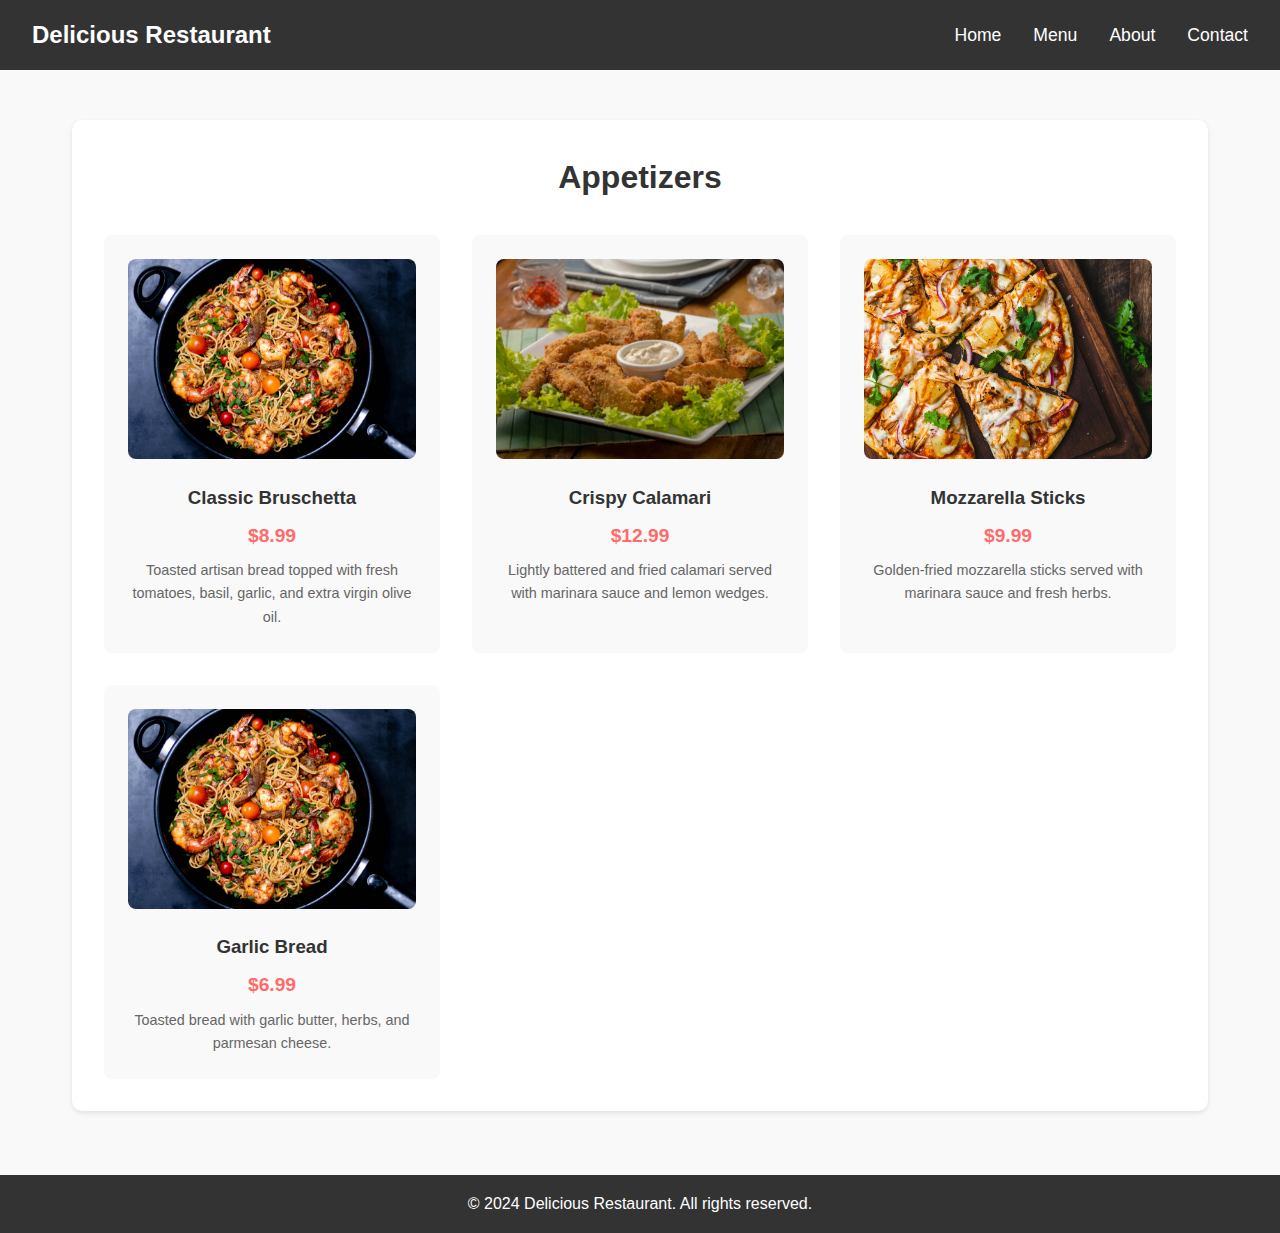
<file: appetizers.html>
<!DOCTYPE html>
<html lang="en">
<head>
    <meta charset="UTF-8">
    <meta name="viewport" content="width=device-width, initial-scale=1.0">
    <title>Appetizers - Delicious Restaurant</title>
    <link rel="stylesheet" href="styles.css">
    <style>
        .menu-section {
            padding: 120px 2rem 4rem;
            max-width: 1200px;
            margin: 0 auto;
        }

        .menu-content {
            background: #fff;
            padding: 2rem;
            border-radius: 10px;
            box-shadow: 0 2px 5px rgba(0, 0, 0, 0.1);
        }

        .menu-content h1 {
            color: #333;
            margin-bottom: 2rem;
            text-align: center;
        }

        .menu-items {
            display: grid;
            grid-template-columns: repeat(auto-fit, minmax(300px, 1fr));
            gap: 2rem;
        }

        .menu-item {
            background: #f9f9f9;
            padding: 1.5rem;
            border-radius: 8px;
            transition: transform 0.3s ease;
        }

        .menu-item:hover {
            transform: translateY(-5px);
        }

        .menu-item h3 {
            color: #333;
            margin-bottom: 0.5rem;
        }

        .menu-item .price {
            color: #ff6b6b;
            font-weight: bold;
            font-size: 1.2rem;
            margin: 0.5rem 0;
        }

        .menu-item .description {
            color: #666;
            font-size: 0.9rem;
            line-height: 1.6;
        }

        .menu-item img {
            width: 100%;
            height: 200px;
            object-fit: cover;
            border-radius: 8px;
            margin-bottom: 1rem;
        }
    </style>
</head>
<body>
    <header>
        <nav class="navbar">
            <div class="logo">Delicious Restaurant</div>
            <ul class="nav-links">
                <li><a href="index.html">Home</a></li>
                <li><a href="#" id="menuBtn">Menu</a></li>
                <li><a href="about.html">About</a></li>
                <li><a href="contact.html">Contact</a></li>
            </ul>
        </nav>
    </header>

    <main class="menu-section">
        <div class="menu-content">
            <h1>Appetizers</h1>
            <div class="menu-items">
                <div class="menu-item">
                    <img src="image/Bruschetta.jpeg" alt="Bruschetta">
                    <h3>Classic Bruschetta</h3>
                    <div class="price">$8.99</div>
                    <p class="description">Toasted artisan bread topped with fresh tomatoes, basil, garlic, and extra virgin olive oil.</p>
                </div>

                <div class="menu-item">
                    <img src="image/Calamari.jpeg" alt="Calamari">
                    <h3>Crispy Calamari</h3>
                    <div class="price">$12.99</div>
                    <p class="description">Lightly battered and fried calamari served with marinara sauce and lemon wedges.</p>
                </div>

                <div class="menu-item">
                    <img src="image/Mozzarella Sticks.jpeg" alt="Mozzarella Sticks">
                    <h3>Mozzarella Sticks</h3>
                    <div class="price">$9.99</div>
                    <p class="description">Golden-fried mozzarella sticks served with marinara sauce and fresh herbs.</p>
                </div>

                <div class="menu-item">
                    <img src="image/Garlic Bread.jpeg" alt="Garlic Bread">
                    <h3>Garlic Bread</h3>
                    <div class="price">$6.99</div>
                    <p class="description">Toasted bread with garlic butter, herbs, and parmesan cheese.</p>
                </div>
            </div>
        </div>
    </main>

    <!-- Menu Popup -->
    <div id="menuPopup" class="popup">
        <div class="popup-content">
            <span class="close-btn">&times;</span>
            <h2>Our Menu</h2>
            <div class="menu-categories">
                <a href="appetizers.html" class="menu-item">Appetizers</a>
                <a href="main-courses.html" class="menu-item">Main Courses</a>
                <a href="desserts.html" class="menu-item">Desserts</a>
                <a href="beverages.html" class="menu-item">Beverages</a>
            </div>
        </div>
    </div>

    <footer>
        <p>&copy; 2024 Delicious Restaurant. All rights reserved.</p>
    </footer>

    <script src="script.js"></script>
</body>
</html>
</file>
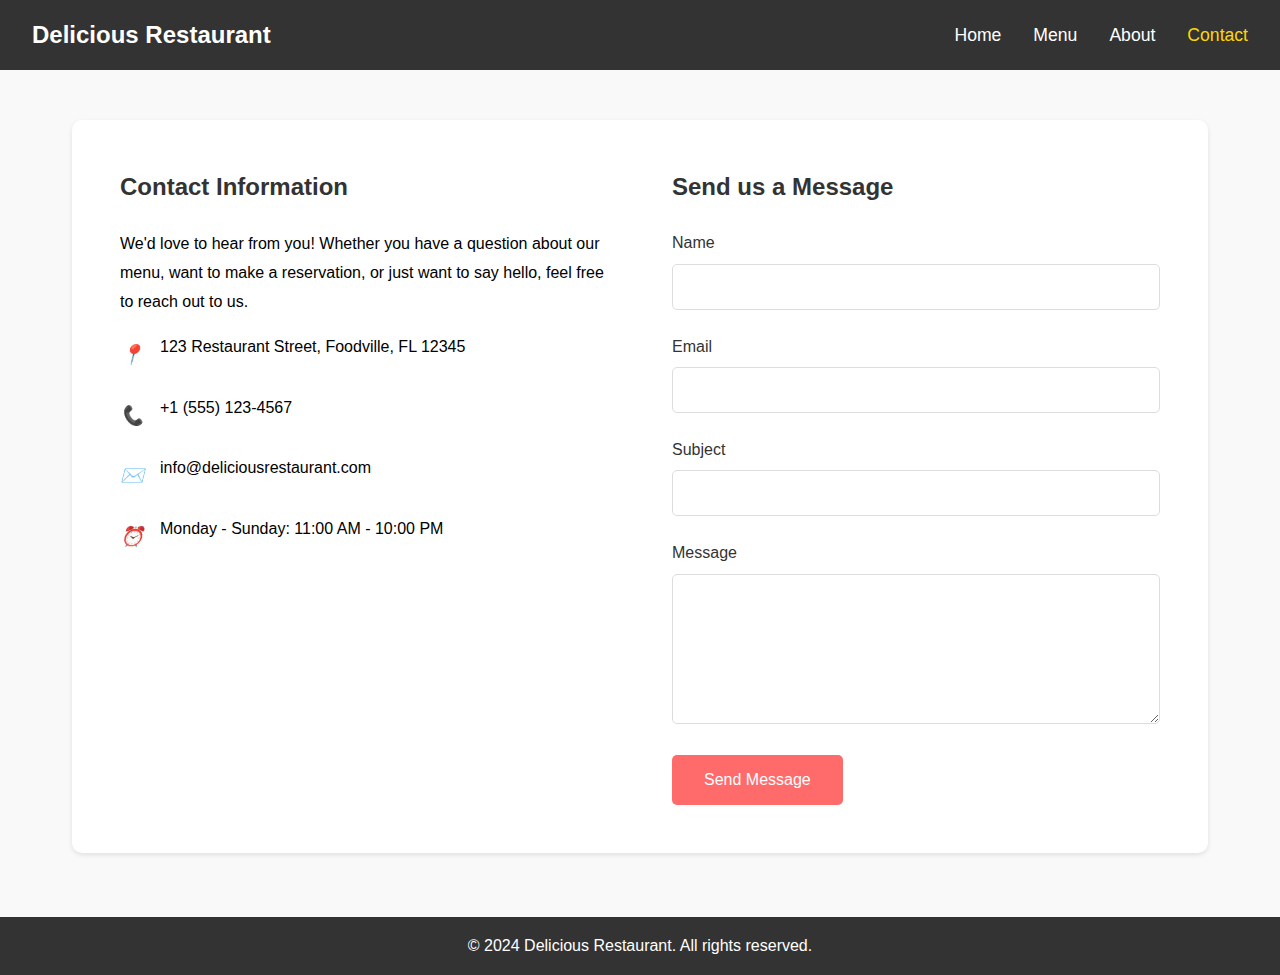
<file: contact.html>
<!DOCTYPE html>
<html lang="en">
<head>
    <meta charset="UTF-8">
    <meta name="viewport" content="width=device-width, initial-scale=1.0">
    <title>Contact Us - Delicious Restaurant</title>
    <link rel="stylesheet" href="styles.css">
    <style>
        .contact-section {
            padding: 120px 2rem 4rem;
            max-width: 1200px;
            margin: 0 auto;
        }

        .contact-content {
            background: #fff;
            padding: 2rem;
            border-radius: 10px;
            box-shadow: 0 2px 5px rgba(0, 0, 0, 0.1);
        }

        .contact-grid {
            display: grid;
            grid-template-columns: 1fr 1fr;
            gap: 2rem;
        }

        .contact-info {
            padding: 1rem;
        }

        .contact-info h2 {
            color: #333;
            margin-bottom: 1.5rem;
        }

        .contact-info p {
            margin-bottom: 1rem;
            line-height: 1.8;
        }

        .contact-info .info-item {
            display: flex;
            align-items: center;
            margin-bottom: 1rem;
        }

        .contact-info .info-item i {
            margin-right: 1rem;
            color: #ff6b6b;
            font-size: 1.2rem;
        }

        .contact-form {
            padding: 1rem;
        }

        .contact-form h2 {
            color: #333;
            margin-bottom: 1.5rem;
        }

        .form-group {
            margin-bottom: 1.5rem;
        }

        .form-group label {
            display: block;
            margin-bottom: 0.5rem;
            color: #333;
        }

        .form-group input,
        .form-group textarea {
            width: 100%;
            padding: 0.8rem;
            border: 1px solid #ddd;
            border-radius: 5px;
            font-size: 1rem;
        }

        .form-group textarea {
            height: 150px;
            resize: vertical;
        }

        .submit-btn {
            background-color: #ff6b6b;
            color: #fff;
            padding: 1rem 2rem;
            border: none;
            border-radius: 5px;
            cursor: pointer;
            font-size: 1rem;
            transition: background-color 0.3s ease;
        }

        .submit-btn:hover {
            background-color: #ff5252;
        }

        @media (max-width: 768px) {
            .contact-grid {
                grid-template-columns: 1fr;
            }
        }
    </style>
</head>
<body>
    <header>
        <nav class="navbar">
            <div class="logo">Delicious Restaurant</div>
            <ul class="nav-links">
                <li><a href="index.html">Home</a></li>
                <li><a href="#" id="menuBtn">Menu</a></li>
                <li><a href="about.html">About</a></li>
                <li><a href="contact.html" class="active">Contact</a></li>
            </ul>
        </nav>
    </header>

    <main class="contact-section">
        <div class="contact-content">
            <div class="contact-grid">
                <div class="contact-info">
                    <h2>Contact Information</h2>
                    <p>We'd love to hear from you! Whether you have a question about our menu, want to make a reservation, or just want to say hello, feel free to reach out to us.</p>
                    
                    <div class="info-item">
                        <i>📍</i>
                        <p>123 Restaurant Street, Foodville, FL 12345</p>
                    </div>
                    
                    <div class="info-item">
                        <i>📞</i>
                        <p>+1 (555) 123-4567</p>
                    </div>
                    
                    <div class="info-item">
                        <i>✉️</i>
                        <p>info@deliciousrestaurant.com</p>
                    </div>
                    
                    <div class="info-item">
                        <i>⏰</i>
                        <p>Monday - Sunday: 11:00 AM - 10:00 PM</p>
                    </div>
                </div>

                <div class="contact-form">
                    <h2>Send us a Message</h2>
                    <form id="contactForm">
                        <div class="form-group">
                            <label for="name">Name</label>
                            <input type="text" id="name" name="name" required>
                        </div>
                        
                        <div class="form-group">
                            <label for="email">Email</label>
                            <input type="email" id="email" name="email" required>
                        </div>
                        
                        <div class="form-group">
                            <label for="subject">Subject</label>
                            <input type="text" id="subject" name="subject" required>
                        </div>
                        
                        <div class="form-group">
                            <label for="message">Message</label>
                            <textarea id="message" name="message" required></textarea>
                        </div>
                        
                        <button type="submit" class="submit-btn">Send Message</button>
                    </form>
                </div>
            </div>
        </div>
    </main>

    <!-- Menu Popup -->
    <div id="menuPopup" class="popup">
        <div class="popup-content">
            <span class="close-btn">&times;</span>
            <h2>Our Menu</h2>
            <div class="menu-categories">
                <a href="appetizers.html" class="menu-item">Appetizers</a>
                <a href="main-courses.html" class="menu-item">Main Courses</a>
                <a href="desserts.html" class="menu-item">Desserts</a>
                <a href="beverages.html" class="menu-item">Beverages</a>
            </div>
        </div>
    </div>

    <footer>
        <p>&copy; 2024 Delicious Restaurant. All rights reserved.</p>
    </footer>

    <script src="script.js"></script>
    <script>
        document.getElementById('contactForm').addEventListener('submit', function(e) {
            e.preventDefault();
            alert('Thank you for your message! We will get back to you soon.');
            this.reset();
        });
    </script>
</body>
</html>
</file>
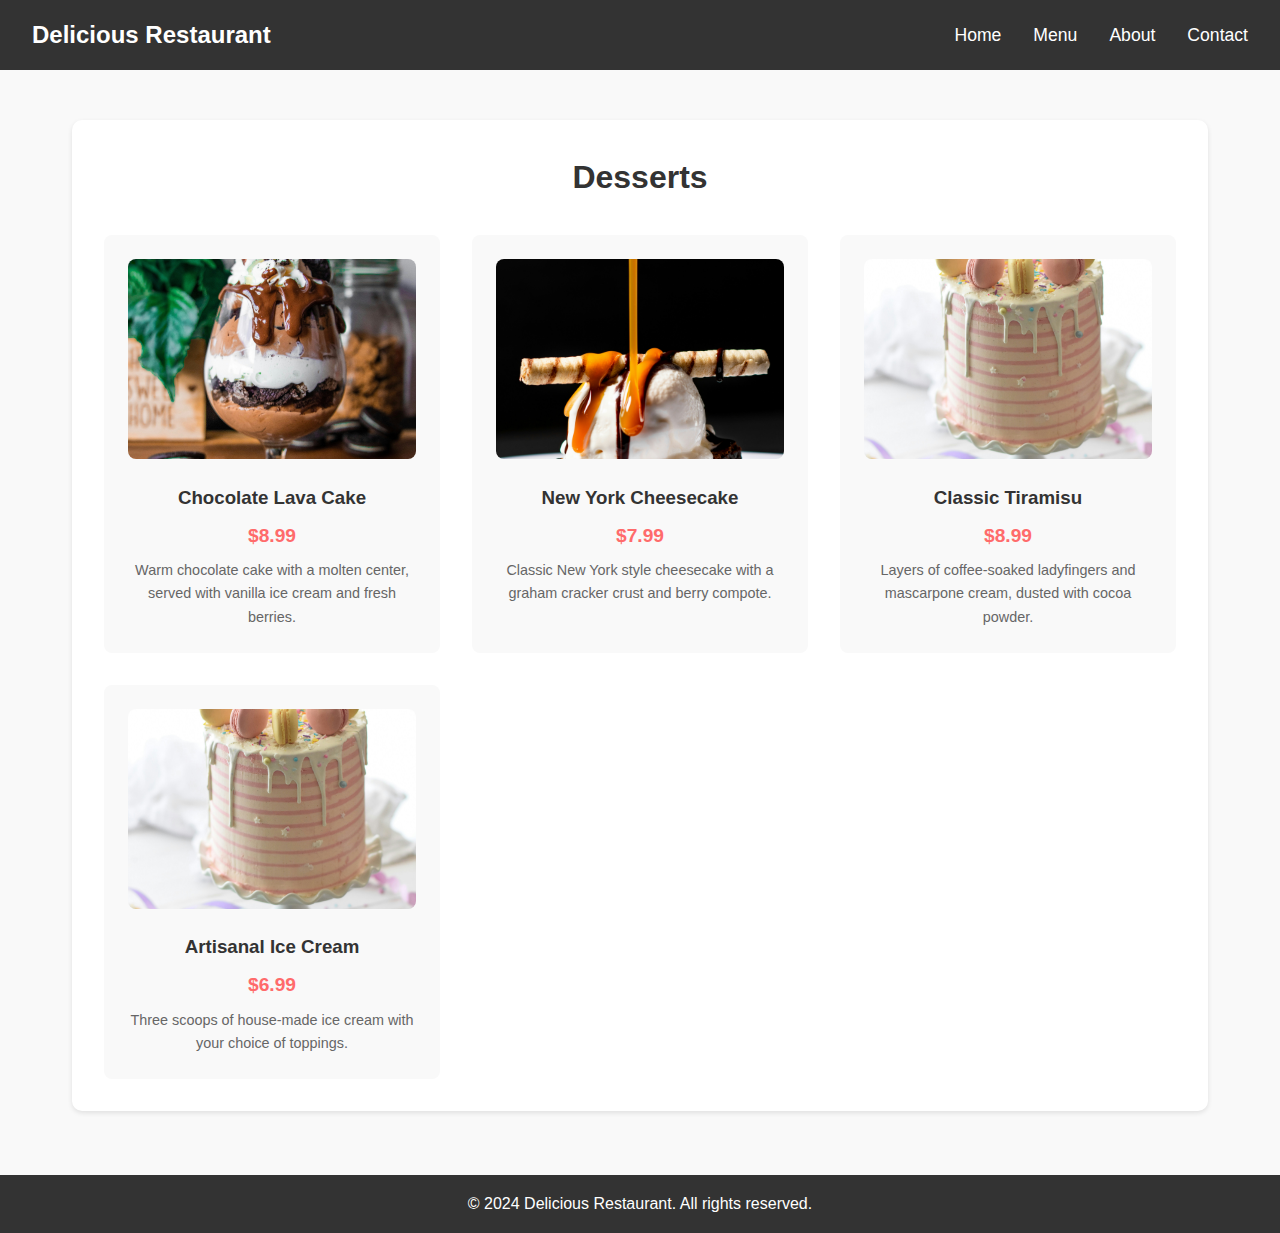
<file: desserts.html>
<!DOCTYPE html>
<html lang="en">
<head>
    <meta charset="UTF-8">
    <meta name="viewport" content="width=device-width, initial-scale=1.0">
    <title>Desserts - Delicious Restaurant</title>
    <link rel="stylesheet" href="styles.css">
    <style>
        .menu-section {
            padding: 120px 2rem 4rem;
            max-width: 1200px;
            margin: 0 auto;
        }

        .menu-content {
            background: #fff;
            padding: 2rem;
            border-radius: 10px;
            box-shadow: 0 2px 5px rgba(0, 0, 0, 0.1);
        }

        .menu-content h1 {
            color: #333;
            margin-bottom: 2rem;
            text-align: center;
        }

        .menu-items {
            display: grid;
            grid-template-columns: repeat(auto-fit, minmax(300px, 1fr));
            gap: 2rem;
        }

        .menu-item {
            background: #f9f9f9;
            padding: 1.5rem;
            border-radius: 8px;
            transition: transform 0.3s ease;
        }

        .menu-item:hover {
            transform: translateY(-5px);
        }

        .menu-item h3 {
            color: #333;
            margin-bottom: 0.5rem;
        }

        .menu-item .price {
            color: #ff6b6b;
            font-weight: bold;
            font-size: 1.2rem;
            margin: 0.5rem 0;
        }

        .menu-item .description {
            color: #666;
            font-size: 0.9rem;
            line-height: 1.6;
        }

        .menu-item img {
            width: 100%;
            height: 200px;
            object-fit: cover;
            border-radius: 8px;
            margin-bottom: 1rem;
        }
    </style>
</head>
<body>
    <header>
        <nav class="navbar">
            <div class="logo">Delicious Restaurant</div>
            <ul class="nav-links">
                <li><a href="index.html">Home</a></li>
                <li><a href="#" id="menuBtn">Menu</a></li>
                <li><a href="about.html">About</a></li>
                <li><a href="contact.html">Contact</a></li>
            </ul>
        </nav>
    </header>

    <main class="menu-section">
        <div class="menu-content">
            <h1>Desserts</h1>
            <div class="menu-items">
                <div class="menu-item">
                    <img src="image/Cake.jpeg" alt="Chocolate Cake">
                    <h3>Chocolate Lava Cake</h3>
                    <div class="price">$8.99</div>
                    <p class="description">Warm chocolate cake with a molten center, served with vanilla ice cream and fresh berries.</p>
                </div>

                <div class="menu-item">
                    <img src="image/Cheesecake.jpeg" alt="Cheesecake">
                    <h3>New York Cheesecake</h3>
                    <div class="price">$7.99</div>
                    <p class="description">Classic New York style cheesecake with a graham cracker crust and berry compote.</p>
                </div>

                <div class="menu-item">
                    <img src="image/Tiramisu.jpeg" alt="Tiramisu">
                    <h3>Classic Tiramisu</h3>
                    <div class="price">$8.99</div>
                    <p class="description">Layers of coffee-soaked ladyfingers and mascarpone cream, dusted with cocoa powder.</p>
                </div>

                <div class="menu-item">
                    <img src="image/Ice Cream.jpeg" alt="Ice Cream">
                    <h3>Artisanal Ice Cream</h3>
                    <div class="price">$6.99</div>
                    <p class="description">Three scoops of house-made ice cream with your choice of toppings.</p>
                </div>
            </div>
        </div>
    </main>

    <!-- Menu Popup -->
    <div id="menuPopup" class="popup">
        <div class="popup-content">
            <span class="close-btn">&times;</span>
            <h2>Our Menu</h2>
            <div class="menu-categories">
                <a href="appetizers.html" class="menu-item">Appetizers</a>
                <a href="main-courses.html" class="menu-item">Main Courses</a>
                <a href="desserts.html" class="menu-item">Desserts</a>
                <a href="beverages.html" class="menu-item">Beverages</a>
            </div>
        </div>
    </div>

    <footer>
        <p>&copy; 2024 Delicious Restaurant. All rights reserved.</p>
    </footer>

    <script src="script.js"></script>
</body>
</html>
</file>
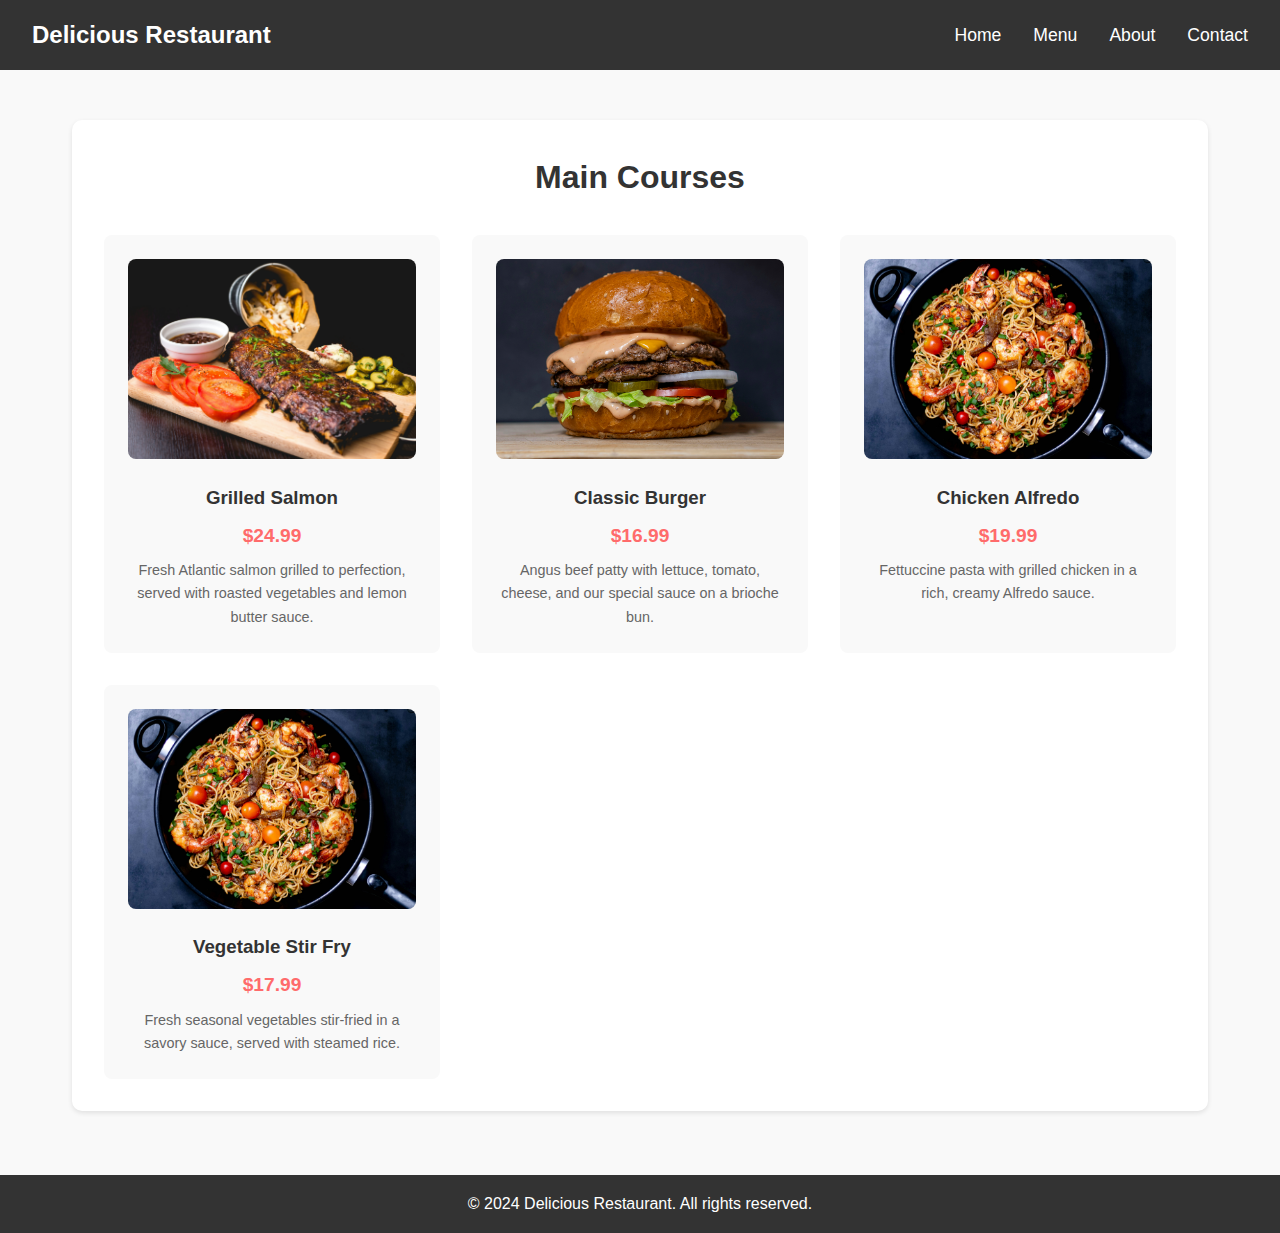
<file: main-courses.html>
<!DOCTYPE html>
<html lang="en">
<head>
    <meta charset="UTF-8">
    <meta name="viewport" content="width=device-width, initial-scale=1.0">
    <title>Main Courses - Delicious Restaurant</title>
    <link rel="stylesheet" href="styles.css">
    <style>
        .menu-section {
            padding: 120px 2rem 4rem;
            max-width: 1200px;
            margin: 0 auto;
        }

        .menu-content {
            background: #fff;
            padding: 2rem;
            border-radius: 10px;
            box-shadow: 0 2px 5px rgba(0, 0, 0, 0.1);
        }

        .menu-content h1 {
            color: #333;
            margin-bottom: 2rem;
            text-align: center;
        }

        .menu-items {
            display: grid;
            grid-template-columns: repeat(auto-fit, minmax(300px, 1fr));
            gap: 2rem;
        }

        .menu-item {
            background: #f9f9f9;
            padding: 1.5rem;
            border-radius: 8px;
            transition: transform 0.3s ease;
        }

        .menu-item:hover {
            transform: translateY(-5px);
        }

        .menu-item h3 {
            color: #333;
            margin-bottom: 0.5rem;
        }

        .menu-item .price {
            color: #ff6b6b;
            font-weight: bold;
            font-size: 1.2rem;
            margin: 0.5rem 0;
        }

        .menu-item .description {
            color: #666;
            font-size: 0.9rem;
            line-height: 1.6;
        }

        .menu-item img {
            width: 100%;
            height: 200px;
            object-fit: cover;
            border-radius: 8px;
            margin-bottom: 1rem;
        }
    </style>
</head>
<body>
    <header>
        <nav class="navbar">
            <div class="logo">Delicious Restaurant</div>
            <ul class="nav-links">
                <li><a href="index.html">Home</a></li>
                <li><a href="#" id="menuBtn">Menu</a></li>
                <li><a href="about.html">About</a></li>
                <li><a href="contact.html">Contact</a></li>
            </ul>
        </nav>
    </header>

    <main class="menu-section">
        <div class="menu-content">
            <h1>Main Courses</h1>
            <div class="menu-items">
                <div class="menu-item">
                    <img src="image/Salmon.jpeg" alt="Grilled Salmon">
                    <h3>Grilled Salmon</h3>
                    <div class="price">$24.99</div>
                    <p class="description">Fresh Atlantic salmon grilled to perfection, served with roasted vegetables and lemon butter sauce.</p>
                </div>

                <div class="menu-item">
                    <img src="image/Burger.jpeg" alt="Classic Burger">
                    <h3>Classic Burger</h3>
                    <div class="price">$16.99</div>
                    <p class="description">Angus beef patty with lettuce, tomato, cheese, and our special sauce on a brioche bun.</p>
                </div>

                <div class="menu-item">
                    <img src="image/Alfredo.jpeg" alt="Chicken Alfredo">
                    <h3>Chicken Alfredo</h3>
                    <div class="price">$19.99</div>
                    <p class="description">Fettuccine pasta with grilled chicken in a rich, creamy Alfredo sauce.</p>
                </div>

                <div class="menu-item">
                    <img src="image/Stir Fry.jpeg" alt="Vegetable Stir Fry">
                    <h3>Vegetable Stir Fry</h3>
                    <div class="price">$17.99</div>
                    <p class="description">Fresh seasonal vegetables stir-fried in a savory sauce, served with steamed rice.</p>
                </div>
            </div>
        </div>
    </main>

    <!-- Menu Popup -->
    <div id="menuPopup" class="popup">
        <div class="popup-content">
            <span class="close-btn">&times;</span>
            <h2>Our Menu</h2>
            <div class="menu-categories">
                <a href="appetizers.html" class="menu-item">Appetizers</a>
                <a href="main-courses.html" class="menu-item">Main Courses</a>
                <a href="desserts.html" class="menu-item">Desserts</a>
                <a href="beverages.html" class="menu-item">Beverages</a>
            </div>
        </div>
    </div>

    <footer>
        <p>&copy; 2024 Delicious Restaurant. All rights reserved.</p>
    </footer>

    <script src="script.js"></script>
</body>
</html>
</file>
<file: styles.css>
* {
    margin: 0;
    padding: 0;
    box-sizing: border-box;
    font-family: 'Arial', sans-serif;
}

body {
    line-height: 1.6;
    background-color: #f9f9f9;
}

/* Navbar Styles */
.navbar {
    background-color: #333;
    padding: 1rem 2rem;
    display: flex;
    justify-content: space-between;
    align-items: center;
    position: fixed;
    width: 100%;
    top: 0;
    z-index: 1000;
}

.logo {
    color: #fff;
    font-size: 1.5rem;
    font-weight: bold;
}

.nav-links {
    display: flex;
    list-style: none;
}

.nav-links li {
    margin-left: 2rem;
}

.nav-links a {
    color: #fff;
    text-decoration: none;
    font-size: 1.1rem;
    transition: color 0.3s ease;
}

.nav-links a:hover {
    color: #ffd700;
}

.nav-links a.active {
    color: #ffd700;
}

/* Hero Section */
.hero {
    height: 100vh;
    background: linear-gradient(rgba(0, 0, 0, 0.5), rgba(0, 0, 0, 0.5)),
                url('image/Background_Pic.jpeg');
    background-size: cover;
    background-position: center;
    display: flex;
    flex-direction: column;
    justify-content: center;
    align-items: center;
    text-align: center;
    color: #fff;
    padding: 0 1rem;
}

.hero h1 {
    font-size: 3rem;
    margin-bottom: 1rem;
}

.hero p {
    font-size: 1.2rem;
}

/* Features Section */
.features {
    padding: 4rem 2rem;
    display: grid;
    grid-template-columns: repeat(auto-fit, minmax(250px, 1fr));
    gap: 2rem;
    max-width: 1200px;
    margin: 0 auto;
}

.feature-card {
    background: #fff;
    padding: 2rem;
    border-radius: 10px;
    box-shadow: 0 2px 5px rgba(0, 0, 0, 0.1);
    text-align: center;
    transition: transform 0.3s ease;
}

.feature-card:hover {
    transform: translateY(-5px);
}

.feature-card h2 {
    color: #333;
    margin-bottom: 1rem;
}

/* Popup Menu Styles */
.popup {
    display: none;
    position: fixed;
    top: 0;
    left: 0;
    width: 100%;
    height: 100%;
    background-color: rgba(0, 0, 0, 0.7);
    z-index: 1001;
}

.popup-content {
    background-color: #fff;
    margin: 15% auto;
    padding: 2rem;
    width: 80%;
    max-width: 600px;
    border-radius: 10px;
    position: relative;
}

.close-btn {
    position: absolute;
    right: 1rem;
    top: 1rem;
    font-size: 1.5rem;
    cursor: pointer;
    color: #666;
}

.menu-categories {
    display: grid;
    grid-template-columns: repeat(auto-fit, minmax(200px, 1fr));
    gap: 1rem;
    margin-top: 2rem;
}

.menu-item {
    display: block;
    padding: 1rem;
    background-color: #f0f0f0;
    text-decoration: none;
    color: #333;
    text-align: center;
    border-radius: 5px;
    transition: background-color 0.3s ease;
}

.menu-item:hover {
    background-color: #ffd700;
    color: #333;
}

/* Footer Styles */
footer {
    background-color: #333;
    color: #fff;
    text-align: center;
    padding: 1rem;
    position: relative;
    bottom: 0;
    width: 100%;
}

/* Responsive Design */
@media (max-width: 768px) {
    .navbar {
        flex-direction: column;
        padding: 1rem;
    }

    .nav-links {
        margin-top: 1rem;
    }

    .nav-links li {
        margin: 0 1rem;
    }

    .hero h1 {
        font-size: 2rem;
    }

    .popup-content {
        width: 95%;
        margin: 30% auto;
    }
}
</file>
